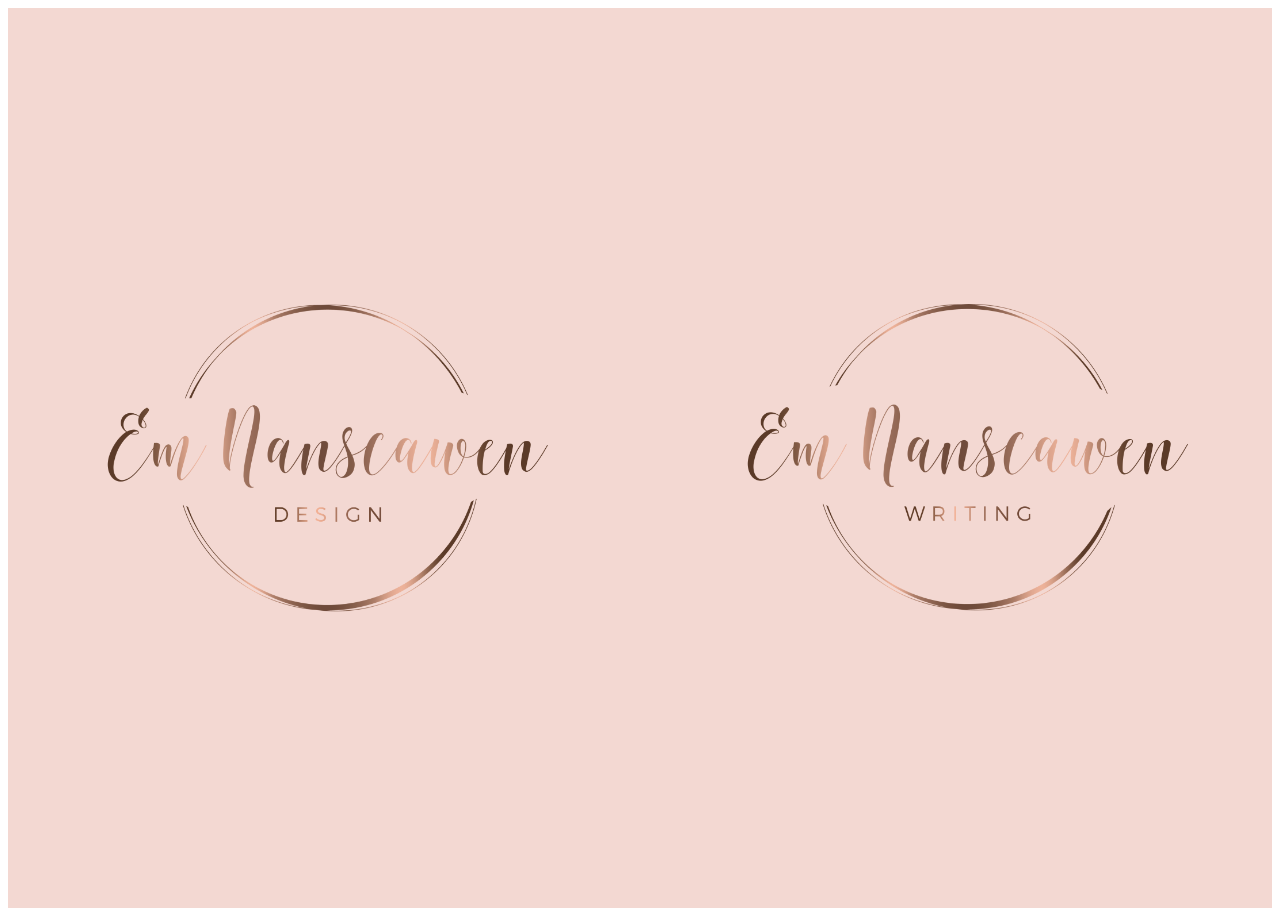
<file: index.html>
<!DOCTYPE html>
<html lang="en">
<head>
    <meta charset="UTF-8">
    <meta http-equiv="X-UA-Compatible" content="IE=edge">
    <meta name="viewport" content="width=device-width, initial-scale=1.0">
    <title>Em Nanscawen Creative</title>
<!--CSS link-->
<link type="text/css" rel="stylesheet" href="./CSS/style.css">
    
<!--GA Tag--!>
<!-- Global site tag (gtag.js) - Google Analytics -->
<script async src="https://www.googletagmanager.com/gtag/js?id=G-J0CHX7Q2RV"></script>
<script>
  window.dataLayer = window.dataLayer || [];
  function gtag(){dataLayer.push(arguments);}
  gtag('js', new Date());

  gtag('config', 'G-J0CHX7Q2RV');
</script>
</head>
<body>
    <section id="logoGrid">
        <div id="designLogo" class="logoGridArea">
            <a href="./design.html"></a>
        </div>
        <div id="writingLogo" class="logoGridArea">
        </div>
    </section>
</body>
</html>
</file>
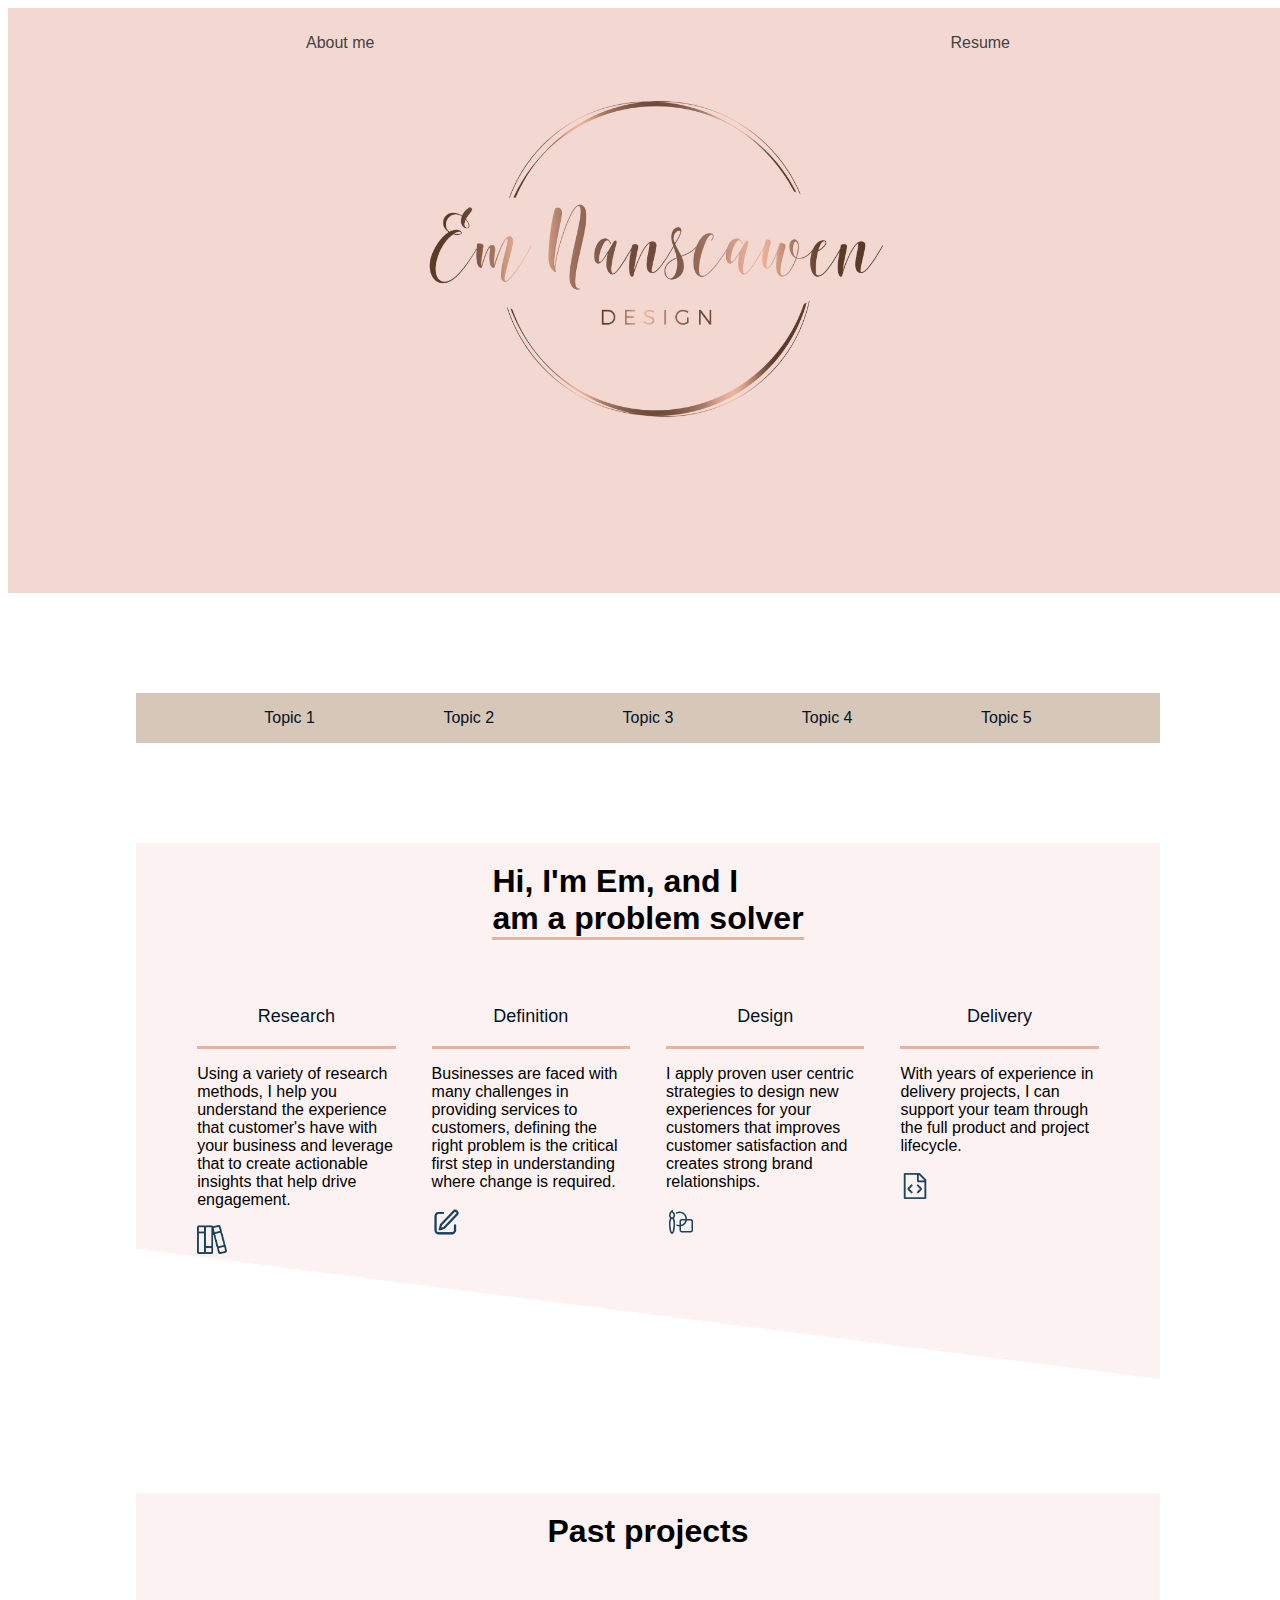
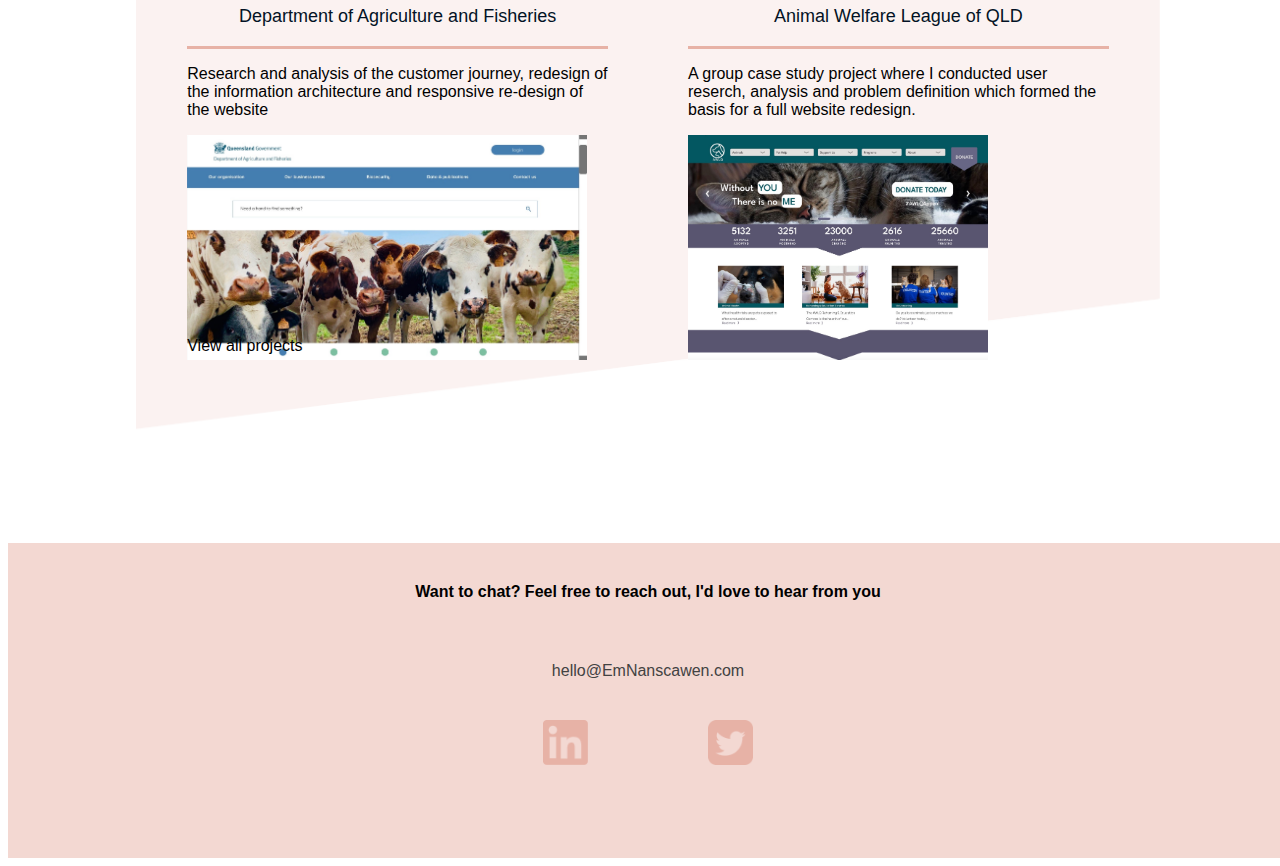
<file: design.html>
<!DOCTYPE html>
<html lang="en">
<head>
    <meta charset="UTF-8">
    <meta http-equiv="X-UA-Compatible" content="IE=edge">
    <meta name="viewport" content="width=device-width, initial-scale=1.0">
    <title>Em Nanscawen Design</title>

    <link type="text/css" rel="stylesheet" href="./CSS/style.css">
    
    <!--GA Tag--!>
<!-- Global site tag (gtag.js) - Google Analytics -->
<script async src="https://www.googletagmanager.com/gtag/js?id=G-J0CHX7Q2RV"></script>
<script>
  window.dataLayer = window.dataLayer || [];
  function gtag(){dataLayer.push(arguments);}
  gtag('js', new Date());

  gtag('config', 'G-J0CHX7Q2RV');
</script>

</head>
<body>
    <section class="hero">
        <nav id="navBar">
            <div class="navigationLinks">
                <div id="nav-links">
                    <a href="#" class="wrapper">
                        <div>About me</div>
                        <div class="underline"></div>
                    </a>
                </div>
                <div id="nav-links">
                    <a href="#" class="wrapper">
                        <div>Resume</div>
                        <div class="underline"></div>
                    </a>
                </div>
            </div>
        </nav>
        <div class="designLogo">
            <img src="./Images/BusinessLogo/mainlogo2.png">
        </div>
    </section>

    <section id="topicContainer">
        <div class="topicBar">
            <p>Topic 1</p>
            <p>Topic 2</p>
            <p>Topic 3</p>
            <p>Topic 4</p>
            <p>Topic 5</p>
        </div>
    </section>

    <section id="aboutContainer">
        <h1>Hi, I'm Em, and I <div id="header" style="display:inline; border-bottom:3px solid #e7b2a6;"> am a problem solver
           </div> </h1>
        <div id="aboutGrid" class="aboutGrid">
            <div id="Research" class="aboutGridArea">
                <div class="heading">Research </div>
                <p>Using a variety of research methods, I help you understand the experience that customer's have with your business and leverage that to create actionable insights that help drive engagement.</p>
                <img src="./Images/Icons/VectorResearch.png">
            </div>
            <div id="Definition" class="aboutGridArea">
                <div class="heading">Definition</div>
                <p>Businesses are faced with many challenges in providing services to customers, defining the right problem is the critical first step in understanding where change is required.</p>
                <img src="./Images/Icons/jam_writeDefinition.png">
            </div>
            <div id="Design" class="aboutGridArea">
                <div class="heading">Design</div>
                <p>I apply proven user centric strategies to design new experiences for your customers that improves customer satisfaction and creates strong brand relationships.</p>
                <img src="./Images/Icons/Design.png">
            </div>
            <div id="Delivery" class="aboutGridArea">
                <div class="heading">Delivery</div>
                <p>With years of experience in delivery projects, I can support your team through the full product and project lifecycle.</p>
                <img src="./Images/Icons/Delivery.png">
            </div>
        </div>
    </section>

    <section id="workContainer">
        <h1>Past projects</h1>
        <div id="workGrid" class="workGrid">
            <div id="firstFeaturedWork" class="workGridArea">
                <div class="heading">Department of Agriculture and Fisheries </div>
                    <p>Research and analysis of the customer journey, redesign of the information architecture and responsive re-design of the website</p>
                    <img src="./Images/CaseStudies/DAF/Image 23-7-2022 at 10.19 pm.jpeg">
                </div>
            <div id="secondFeaturedWork" class="workGridArea">
                <div class="heading">Animal Welfare League of QLD</div>
                    <p>A group case study project where I conducted user reserch, analysis and problem definition which formed the basis for a full website redesign.</p>
                    <img src="./Images/CaseStudies/AWLQ/Image 23-7-2022 at 10.22 pm.jpeg">
                </div>
            <div id="caseStudyLinks">
                <p>View all projects</p>
                </div>
        </div>
    </section>

    <footer id="footerContainer">
        <h4>Want to chat? Feel free to reach out, I'd love to hear from you</h4>
        <div id="emailEm">
            <a href="mailto:hello@EmNanscawen.com">hello@EmNanscawen.com</a>
        </div>
        <div id="socialLinks">
            <img src="./Images/VectorLinkedIn.png">
            <a href="https://www.linkedin.com/in/emmy-nanscawen-81692043/"></a>
            </img>
            <img src="./Images/VectorTwitter.png">
            <a href="https://twitter.com/Em_Nanscawen"></a>
        </div>
    </footer>
</body>

<script src="./js/index.js"></script>

<script>
    var text = ['question everything', 'listen to people', 'like to solve problems', 'achieve business outcomes', 'create satisfying user experiences']; function callMe(){
        var myText = document.getElementById('header'); var curIdx = text.indexOf(myText.innerHTML); myText.innerHTML = text[(curIdx+1)%text.length];
    }
    
    setInterval(callMe,2000);
    </script>
</html>

<!--
<div class="icons">
<img src="./Images/EmailVector.png">
<img src="./Images/VectorLinkedIn.png">
<img src="./Images/VectorTwitter.png">
</div>-->
</file>
<file: CSS/style.css>
:root {
  --black: rgba(0,0,0,1);
  --nighttime-blue: rgb(3, 18, 37);
  --latte: rgba(215,199,185,1);
  --latte-lite: rgba(215,199,185,0.3);
  --dusty-pink: #e7b2a6;
  --dusty-pink-lite: rgba(231, 178, 166, 0.5);
  --white: rgba(255,255,255,1);
}

body {
    font-family: 'Poppins', sans-serif;
  }

  /*Em Nanscawen Creative entry page*/

  #logoGrid {
    margin: 0px 0%;
    background-color: var(--dusty-pink-lite);
    display: grid;
    grid-template-rows: 100vh;
    grid-template-columns: 50vw 50vw;
    grid-template-areas:
    "designLogo writingLogo";
  }

  .logoGridArea {
    margin: 70px;
    background-position: center;
    background-size: contain;
    background-repeat: no-repeat;
    cursor: pointer;
    display: grid;
    justify-content: space-between;
  }

  #designLogo {
    grid-area: designLogo;
    background-image: url("../Images/BusinessLogo/mainlogo2.png");
  }

  #writingLogo {
    grid-area: writingLogo;
    background-image: url("../Images/BusinessLogo/WritingLogo/mainlogo2.png");
  }

  /*Em Nanscawen Design entry page*/

  .hero {
    background-color: var(--dusty-pink-lite);
    width: 100vw;
    height: 65vh;
  }

  #navBar {
    display: flex;
    flex-direction: column;
    width: 100vw;
    padding: 10px;
  }

  .navigationLinks {
    display: flex;
    justify-content: space-around;
  }

  a {
    color: #424242;
    text-decoration: none;
  }

  .wrapper {
    /*   border: var(--ln); */
    }
    
    .wrapper >*:first-child {
      padding: 1rem;
    }
    
    .wrapper .underline {
      background-color: var(--dusty-pink);
      height: 6px;
      border-radius: 1rem;
      opacity: 0;
      transition: 400ms;
      transform: translateX(-25%);
    }
    
    .wrapper:hover .underline {
      opacity: 1;
       transform: translateX(0);
    }
    

  .designLogo {
    display: flex;
    align-content: center;
    justify-content: center;
    background-image: url("../Images/BusinessLogo/mainlogo2.png");
    width: 350px;
    height: 350px;
    margin: 0 37vw;
  }

  /*.icons {
    display: flex;
    justify-content: flex-end;
    align-items: center;
    width: 25%;
  }
  .icons img {
    margin: 5px;
    cursor: pointer;
    justify-content: right;
  }*/

  #topicContainer {
    display: flex;
    background-color: var(--latte);
    width: 80vw;
    justify-content: center;
    margin: 100px 10vw 100px 10vw;
  }

  .topicBar {
    display: flex;
    flex-direction: row;
    width: 70vw;
    align-content: center;
    justify-content: space-around;
    color: var(--nighttime-blue);
    cursor: pointer;
  }

  .topicBar > *:hover {
    color: var(--white);
  }

  #aboutContainer {
    background-image: url("../Images/BackgroundShapes/Half-dusty-pink-tilt-inverted.svg");
    background-size: cover;
    background-repeat: no-repeat;
    height: 600px;
    width: 80vw;
    margin: 0 10vw 0 10vw;
  }

  #aboutContainer H1 {
    padding-top: 20px;
    padding-bottom: 20px;
    display: grid;
    justify-content: center;
  }

  #aboutGrid {
    margin: 20px 5%;
    display: grid;
    align-content: end;
    grid-template-rows: 200px;
    grid-template-columns: 1fr 1fr 1fr 1fr;
    grid-template-areas:
    "research definition design delivery";
    gap: 1rem;
  }

  #research {
    grid-area: research;
  }

  #definition {
    grid-area: definition;
  }

  #design {
    grid-area: design;
  }

  #delivery {
    grid-area: delivery;
  }

  #aboutGrid img {
    width: 15%;
  }

  .heading {
    border-bottom: 3px solid var(--dusty-pink);
    padding: 15px;
    height: 25px;
    color: var(--nighttime-blue);
    font-size: 18px;
    display: grid;
    justify-content: center;
  }

  .aboutGridArea {
    margin: 10px;
    display: grid;
    align-content: start;
  }

  #workContainer {
    background-image: url("../Images/BackgroundShapes/Half-dusty-pink-tilt.svg");
    background-position: right;
    background-size: cover;
    background-repeat: no-repeat;
    margin: 50px 10vw 0 10vw;
    height: 600px;
    width: 80vw;
  }

  #workContainer H1 {
    padding: 20px;
    display: grid;
    justify-content: center;
  }

  #workGrid {
    margin: 20px 5%;
    display: grid;
    align-content: end;
    grid-template-rows: 250px;
    grid-template-columns: 1fr 1fr;
    grid-template-areas:
    "firstFeaturedWork secondFeaturedWork";
    gap: 5rem;
  }
  
  .firstFeaturedWork {
    grid-area: firstFeaturedWWork;
  }
  
  .secondFeaturedWork {
    grid-area: secondFeaturedWork;
  }

  .workGridArea {
    display: grid;
    align-content: start;
  }

  #workGrid img {
    height: 25vh;
  }

  #footerContainer {
    background-color: var(--dusty-pink-lite);
    background-position: center;
    width: 100vw;
    height: 35vh;
    margin-top: 50px;
  }

  #footerContainer h4 {
    padding: 40px;
    display: flex;  
    justify-content: center;
  }

  #emailEm {
    display: flex;
    justify-content: center;  
  }

  #socialLinks {
    margin: 20px 60px 20px 60px;
    display: flex;
    justify-content: center;
  }

  #socialLinks img {
    height: 5vh;
    margin: 20px 60px 20px 60px;
  }

  @media only screen and (max-width: 600px) {
    #workGrid {
      margin: 0px 5%;
      display: grid;
      min-height: 200px;
      height: 55vh;
      grid-template-rows: 300px;
      grid-template-columns: 50% 50%;
      grid-template-areas:
      "firstFeaturedWork secondFeaturedWork"
    }
  }
</file>
